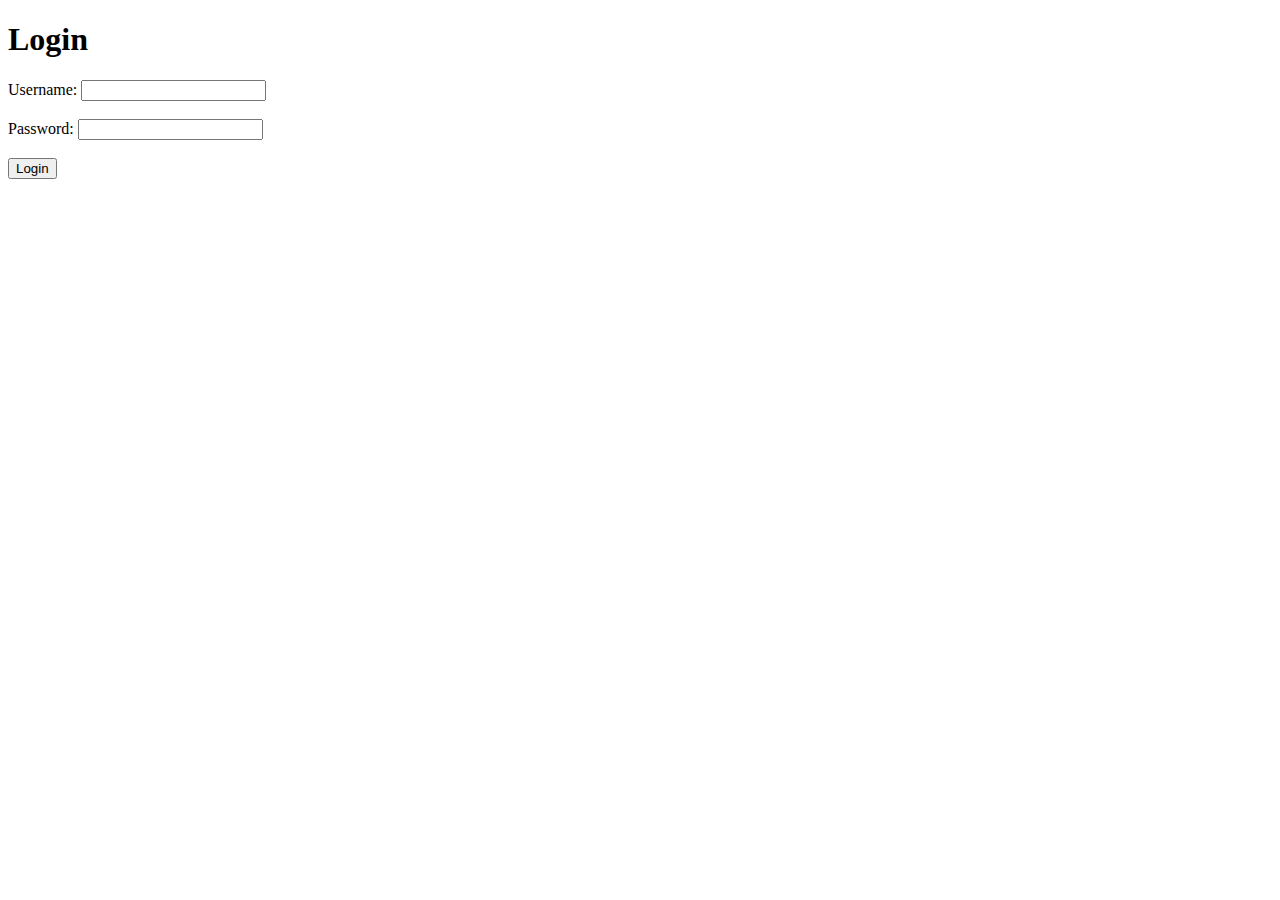
<file: visual studio code files/website/login page/index.html>
<!DOCTYPE html>
<html>
  <head>
    <title>Login Page</title>
  </head>
  <body>
    <h1>Login</h1>
    <form>
      <label for="username">Username:</label>
      <input type="text" id="username" name="username" required><br><br>
      <label for="password">Password:</label>
      <input type="password" id="password" name="password" required><br><br>
      <button type="submit">Login</button>
    </form>
  </body>
</html>
</file>
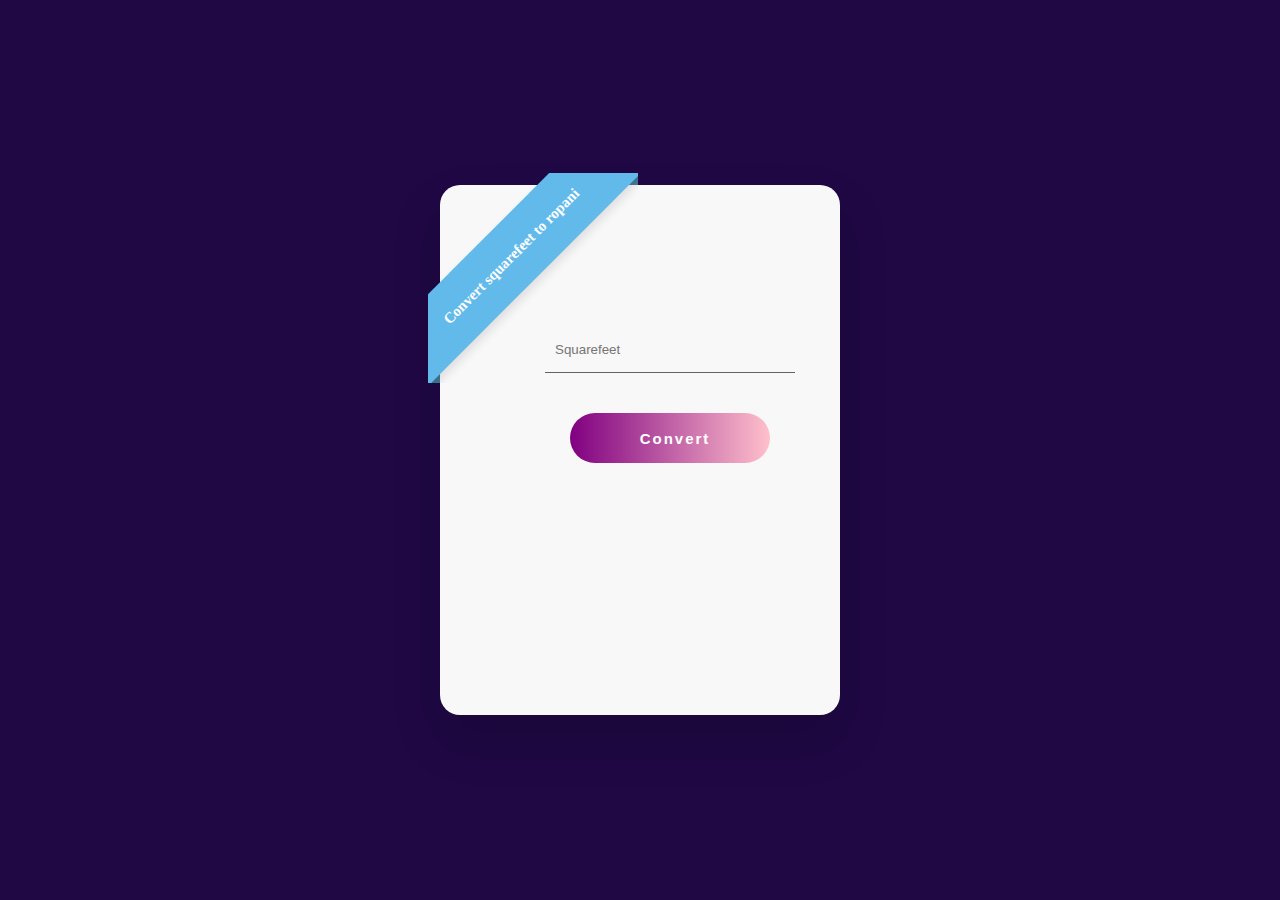
<file: visual studio code files/website/converion of unit (drona mama )/hirendra.html>
<!DOCTYPE html>
<html lang="en">
<head>
    <meta charset="UTF-8">
    <meta http-equiv="X-UA-Compatible" content="IE=edge">
    <meta name="viewport" content="width=device-width, initial-scale=1.0">
    <title>Document</title>
</head>
<body>
    <div class="feedback">
        <div class="feedback-body">
            <span class="ribbon"></span>
            <form class="form">
                <input type="number" name="squarefeet" id="squarefeet"  placeholder="Squarefeet" required>
                <input type="button" value="Convert" id="form-btn" onclick="calculate();" >
                <div class="result" ></div>
            </form>
        </div>
    </div>
    <script>
        function calculate(){
            var squarefeet = document.querySelector("#squarefeet");
            var ropani = document.querySelector("#ropani");
            var aana = document.querySelector("#aana");
            var paisa = document.querySelector("#paisa");
            var daam = document.querySelector("#daam");
            var result = document.querySelector(".result");
            var resultOutput;

            ropani = squarefeet.value/5476;
            aana =ropani*16;
            paisa = aana/4;
            daam = paisa/4;
           
            resultOutput= "ropani:" + ropani + "<br>"+ "aana:"  + aana  + "<br>"+ "paisa:" + paisa + "<br>"+ "daam:" + daam;
            result.innerHTML= resultOutput;
        }
    </script>
</body>
<style>
    *{
            margin: 0;
            padding: 0;
        }

        body{
            display: flex;
            justify-content: center;
            align-items: center;
            min-height: 100vh;
            background-color: rgb(31, 8, 68);
        }

        .feedback{
            width: 400px;
            height: 530px;
        }
        
        .result{
            width: 300px;
            height: 100px;
            /* background-color: yellow; */
            display: flex;
            justify-content: center;
            align-items: center;
            font-size: 20px;
            margin-top: 50px;
        }
        
        .feedback-body{
            background: #f8f8f8;
            width: 100%;
            height: 100%;
            border-radius: 20px;
            box-shadow: 0 25px 50px rgba(0,0,0,.15);
            position: relative;
            display: flex;
            justify-content: center;
            align-items: center;
        }

        .ribbon{
            width: 210px;
            height:210px;
            /* background-color: red; */
            position: absolute;
            display: inline-block;
            top: -12px;
            left:-12px;
            display: flex;
            justify-content: center;
            align-items: center;
            overflow: hidden;
        }

        .ribbon::before{
            content: 'Convert squarefeet to ropani';
            position: absolute;
            display: flex;
            justify-content: center;
            align-items: center;
            color: white;
            font-weight: bold;
            /* letter-spacing: 3px; */
            font-size: 15px;
            width:150%;
            height: 65px;
            background: #62baea;
            transform: rotate(-45deg) translateY(-31px);
            box-shadow: 0 5px 10px rgba(0, 0, 0, .1);
        }

        .ribbon::after{
            content: '';
            position: absolute;
            width: 15px;
            height: 15px;
            background:#4481a0;
            bottom: 0;
            left: 0;
            z-index: -1;
            box-shadow: 195px -195px #4481a0 ;
        }

        form{
            width: 60%;
            height: 80%;
            display: flex;
            flex-direction: column;
            justify-content: center;
            align-items: center;
            /* background-color: red; */
            z-index: 1; 
            margin-left: 60px;
            margin-top: 40px;

        }

        form input {
            width: 100%;
            height: 45px;
            border: none;
            border-bottom: 1px solid rgba(40, 29, 43,.7);
            background: transparent;
            margin: 10px 0;
            padding-left: 10px;

        }



        #form-btn{
            width: 200px;
            height:50px;
            background: linear-gradient( to right ,purple,pink);
            border: none;
            border-radius: 30px;
            margin-top:30px ;
            color: white;
            font-size: 15px;
            letter-spacing: 2px;
            font-weight: bold;
            cursor: pointer;
            transition: 3s;
        }
        #form-btn:hover{
            background: linear-gradient( to right ,purple 40%,pink );
            transform: translateY(7px);
        }

        input:hover{
            border-bottom: 1px solid rgba(27, 37, 179, 0.815);

        }
       
       
</style>
</html>
</file>
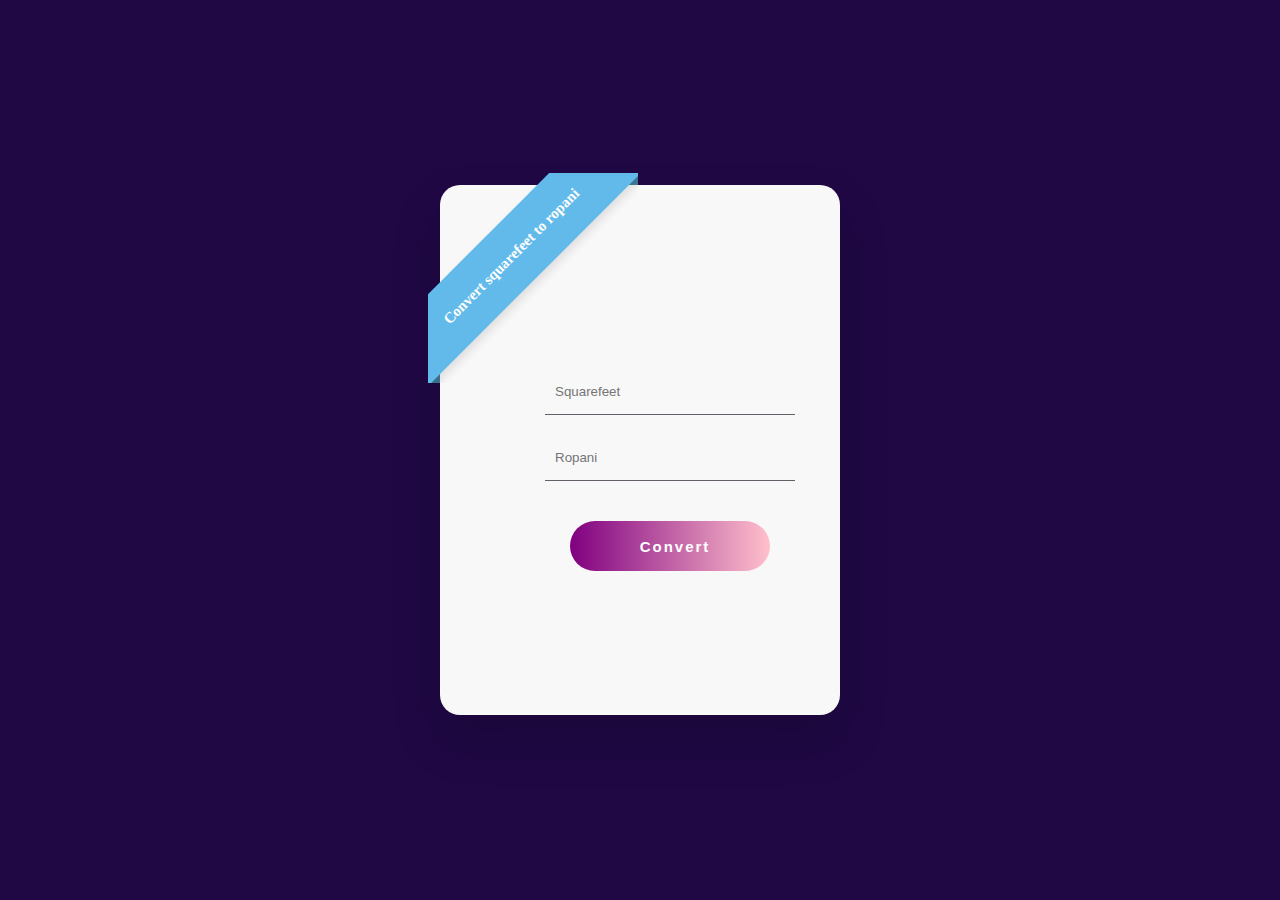
<file: visual studio code files/website/converion of unit (drona mama )/Project-roppanni.html>
<!DOCTYPE html>
<html lang="en">
<head>
    <meta charset="UTF-8">
    <meta http-equiv="X-UA-Compatible" content="IE=edge">
    <meta name="viewport" content="width=device-width, initial-scale=1.0">
    <title>Document</title>
</head>
<body>
    <div class="feedback">
        <div class="feedback-body">
            <span class="ribbon"></span>
            <form class="form">
                <input type="number" name="squarefeet" id="squarefeet"  placeholder="Squarefeet" required>
                <input type="number" id="ropani"  placeholder="Ropani" >
                <input type="button" value="Convert" id="form-btn" onclick="calculate();" >
            </form>
        </div>
    </div>
    <script>
        function calculate(){
            var squarefeet = document.querySelector("#squarefeet");
            var ropani = document.querySelector("#ropani");
            var ropaniOutput;
            if (squarefeet.value.includes(1)) {
               ropani.value = squarefeet.value/5476;
                console.log(ropani);
            }
            
            else if (squarefeet.value.includes(2)) {
               ropani.value = squarefeet.value/5476;
            }
            else if (squarefeet.value.includes(3)) {
               ropani.value = squarefeet.value/5476;
            }
            else if (squarefeet.value.includes(4)) {
               ropani.value = squarefeet.value/5476;
            }
            else if (squarefeet.value.includes(5)) {
               ropani.value = squarefeet.value/5476;
            }
            else if (squarefeet.value.includes(6)) {
               ropani.value = squarefeet.value/5476;
            }
            else if (squarefeet.value.includes(7)) {
               ropani.value = squarefeet.value/5476;
            }
            else if (squarefeet.value.includes(8)) {
               ropani.value = squarefeet.value/5476;
            }
            else if (squarefeet.value.includes(9)) {
               ropani.value = squarefeet.value/5476;
            }
             else {
                squarefeet.value = ropani.value*5476;
                squarefeet.placeholder= squarefeet.value ;
                squarefeet.value ='';
            }

            /*squarefeet = ropani.value*5476;
            console.log(ropani);
            console.log(squarefeet);*/
        }
    </script>
</body>
<style>
    *{
            margin: 0;
            padding: 0;
        }

        body{
            display: flex;
            justify-content: center;
            align-items: center;
            min-height: 100vh;
            background-color: rgb(31, 8, 68);
        }

        .feedback{
            width: 400px;
            height: 530px;
        }
        
        
        .feedback-body{
            background: #f8f8f8;
            width: 100%;
            height: 100%;
            border-radius: 20px;
            box-shadow: 0 25px 50px rgba(0,0,0,.15);
            position: relative;
            display: flex;
            justify-content: center;
            align-items: center;
        }

        .ribbon{
            width: 210px;
            height:210px;
            /* background-color: red; */
            position: absolute;
            display: inline-block;
            top: -12px;
            left:-12px;
            display: flex;
            justify-content: center;
            align-items: center;
            overflow: hidden;
        }

        .ribbon::before{
            content: 'Convert squarefeet to ropani';
            position: absolute;
            display: flex;
            justify-content: center;
            align-items: center;
            color: white;
            font-weight: bold;
            /* letter-spacing: 3px; */
            font-size: 15px;
            width:150%;
            height: 65px;
            background: #62baea;
            transform: rotate(-45deg) translateY(-31px);
            box-shadow: 0 5px 10px rgba(0, 0, 0, .1);
        }

        .ribbon::after{
            content: '';
            position: absolute;
            width: 15px;
            height: 15px;
            background:#4481a0;
            bottom: 0;
            left: 0;
            z-index: -1;
            box-shadow: 195px -195px #4481a0 ;
        }

        form{
            width: 60%;
            height: 80%;
            display: flex;
            flex-direction: column;
            justify-content: center;
            align-items: center;
            /* background-color: red; */
            z-index: 1; 
            margin-left: 60px;
            margin-top: 40px;

        }

        form input {
            width: 100%;
            height: 45px;
            border: none;
            border-bottom: 1px solid rgba(40, 29, 43,.7);
            background: transparent;
            margin: 10px 0;
            padding-left: 10px;

        }



        #form-btn{
            width: 200px;
            height:50px;
            background: linear-gradient( to right ,purple,pink);
            border: none;
            border-radius: 30px;
            margin-top:30px ;
            color: white;
            font-size: 15px;
            letter-spacing: 2px;
            font-weight: bold;
            cursor: pointer;
            transition: 3s;
        }
        #form-btn:hover{
            background: linear-gradient( to right ,purple 40%,pink );
            transform: translateY(3px);
        }

        input:hover{
            border-bottom: 1px solid rgba(27, 37, 179, 0.815);

        }
       
       
</style>
</html>
</file>
